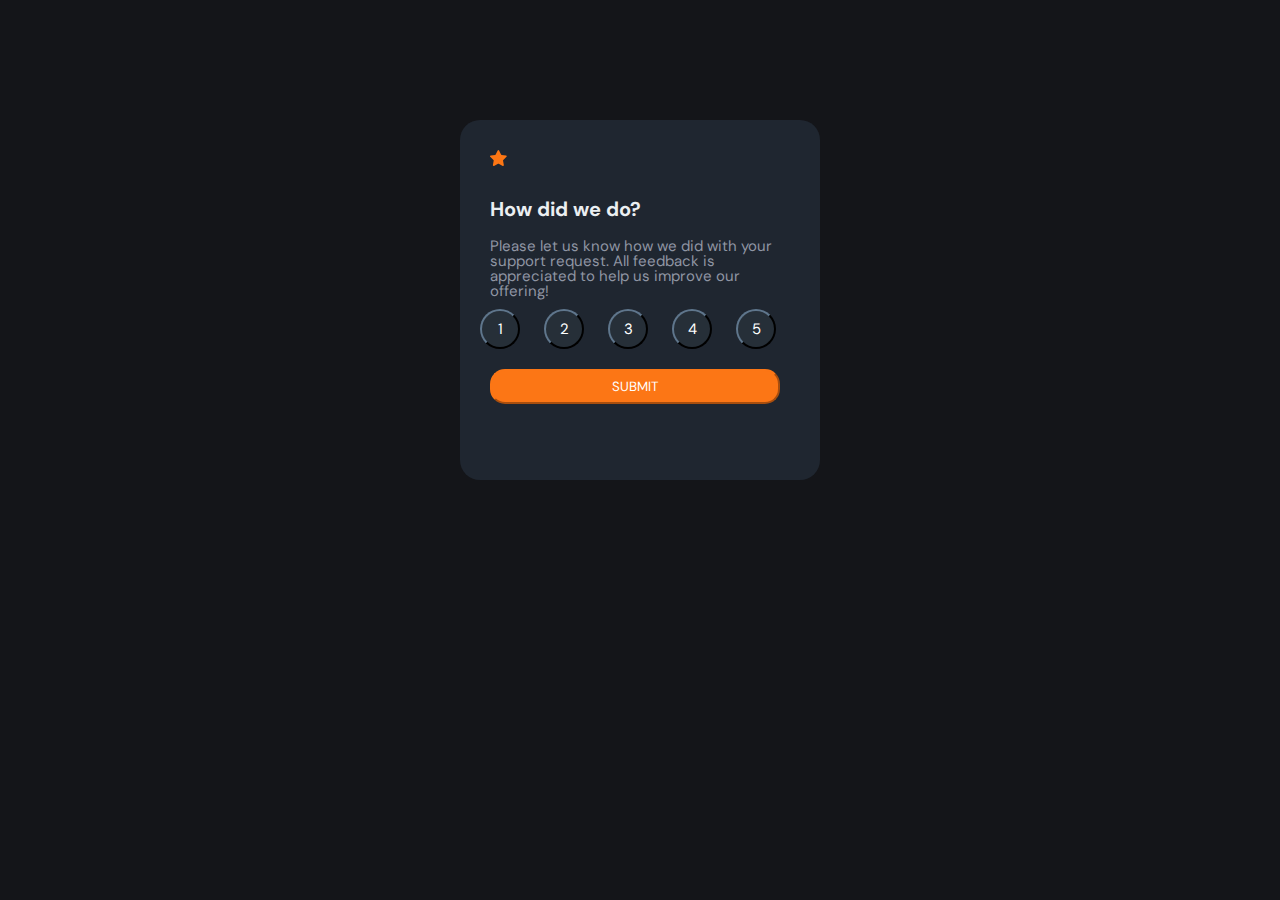
<file: index.html>
<!DOCTYPE html>
<html lang="pt-br">
<head>
    <meta charset="UTF-8">
    <meta http-equiv="X-UA-Compatible" content="IE=edge">
    <meta name="viewport" content="width=device-width, initial-scale=1.0">
    <link rel="stylesheet" href="reset.css">
    <link rel="stylesheet" href="css\index.css">
    <link rel="preconnect" href="https://fonts.googleapis.com">
    <link rel="preconnect" href="https://fonts.gstatic.com" crossorigin>
    <link href="https://fonts.googleapis.com/css2?family=Croissant+One&family=DM+Sans&family=Manrope:wght@500&family=Outfit:wght@400;700&family=Rubik+Dirt&display=swap" rel="stylesheet">
    <title>Desafio Front Dom</title>
    
</head>
<body>
<div class="main">
<div>
    <img class="star" src="img\star.svg">
</div>
<div>
    <h1>How did we do?</h1>
    <p>Please let us know how we did with your support request. All feedback is appreciated to help us improve our offering! </p>
    <button class="order">1</button>
    <button class="order">2</button>
    <button class="order">3</button>
    <button class="order">4</button>
    <button class="order">5</button>
</div>
<div>
    <button class="submit">SUBMIT</button>
</div>
</div>
<script src="main.js"></script>
</body>
</html>
</file>
